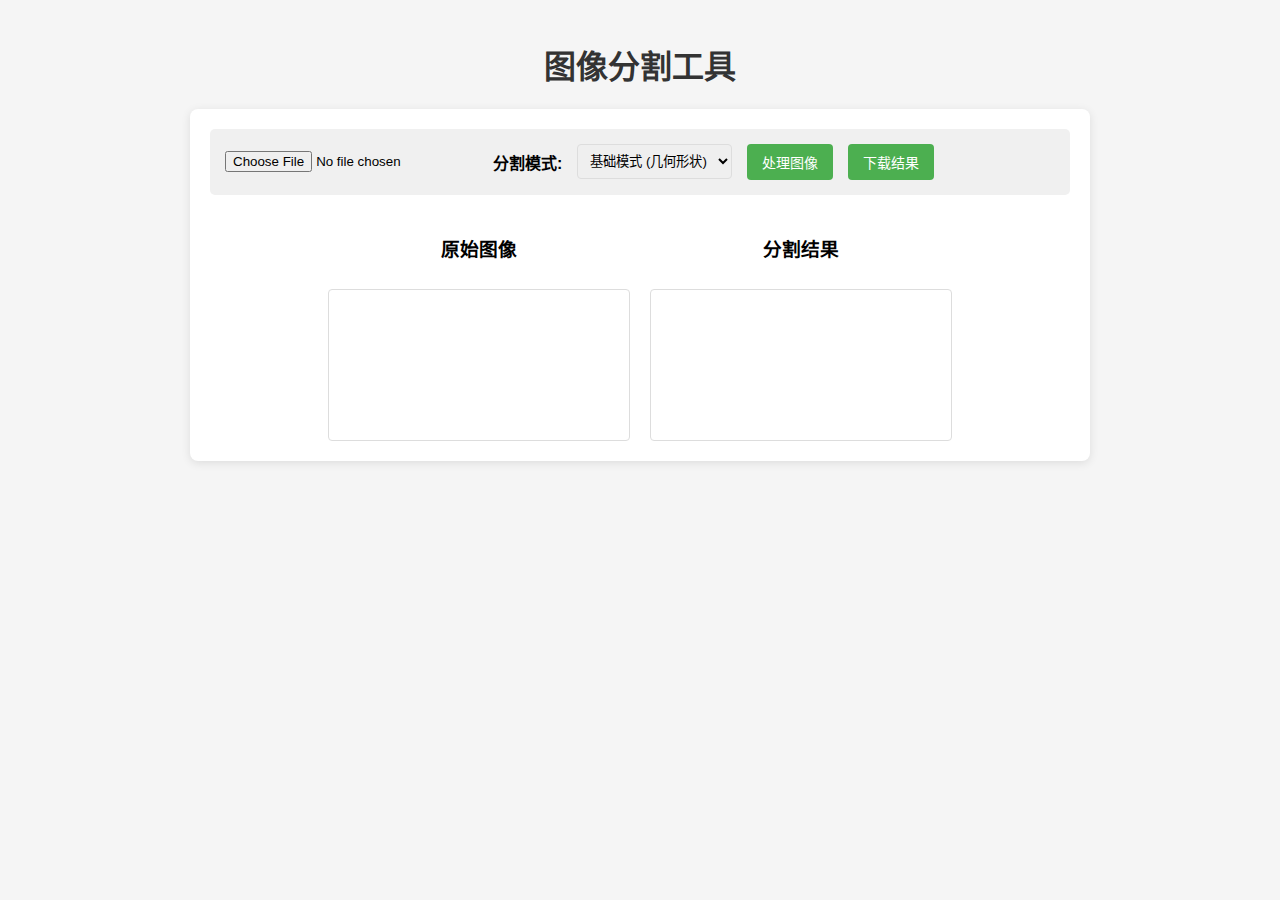
<file: Image_segmentation_4/index.html>
<!DOCTYPE html>
<html lang="zh-CN">
<head>
    <meta charset="UTF-8">
    <meta name="viewport" content="width=device-width, initial-scale=1.0">
    <title>图像分割工具</title>
    <style>
        body {
            font-family: Arial, sans-serif;
            max-width: 900px;
            margin: 0 auto;
            padding: 20px;
            background-color: #f5f5f5;
        }
        h1 {
            color: #333;
            text-align: center;
        }
        .container {
            display: flex;
            flex-direction: column;
            gap: 20px;
            background-color: white;
            padding: 20px;
            border-radius: 8px;
            box-shadow: 0 2px 10px rgba(0,0,0,0.1);
        }
        .control-panel {
            display: flex;
            flex-wrap: wrap;
            gap: 15px;
            align-items: center;
            padding: 15px;
            background-color: #f0f0f0;
            border-radius: 5px;
        }
        .image-container {
            display: flex;
            flex-wrap: wrap;
            gap: 20px;
            justify-content: center;
        }
        .image-box {
            display: flex;
            flex-direction: column;
            align-items: center;
            gap: 10px;
        }
        canvas {
            max-width: 100%;
            border: 1px solid #ddd;
            border-radius: 4px;
        }
        button {
            padding: 8px 15px;
            background-color: #4CAF50;
            color: white;
            border: none;
            border-radius: 4px;
            cursor: pointer;
            font-size: 14px;
        }
        button:hover {
            background-color: #45a049;
        }
        select {
            padding: 8px;
            border-radius: 4px;
            border: 1px solid #ddd;
        }
        label {
            font-weight: bold;
        }
        .loading {
            display: none;
            color: #666;
            font-style: italic;
        }
    </style>
</head>
<body>
    <h1>图像分割工具</h1>
    <div class="container">
        <div class="control-panel">
            <input type="file" id="imageInput" accept="image/*">
            <label for="modeSelect">分割模式:</label>
            <select id="modeSelect">
                <option value="basic">基础模式 (几何形状)</option>
            </select>
            <button id="processBtn">处理图像</button>
            <button id="downloadBtn" disabled>下载结果</button>
            <span id="loadingText" class="loading">处理中...</span>
        </div>
        
        <div class="image-container">
            <div class="image-box">
                <h3>原始图像</h3>
                <canvas id="originalCanvas"></canvas>
            </div>
            <div class="image-box">
                <h3>分割结果</h3>
                <canvas id="resultCanvas"></canvas>
            </div>
        </div>
    </div>

    <script>
        // 获取DOM元素
        const imageInput = document.getElementById('imageInput');
        const modeSelect = document.getElementById('modeSelect');
        const processBtn = document.getElementById('processBtn');
        const downloadBtn = document.getElementById('downloadBtn');
        const originalCanvas = document.getElementById('originalCanvas');
        const resultCanvas = document.getElementById('resultCanvas');
        const loadingText = document.getElementById('loadingText');
        
        let originalImage = null;
        let processedImage = null;

        // 监听图像上传
        imageInput.addEventListener('change', function(e) {
            if (e.target.files.length === 0) return;
            
            const file = e.target.files[0];
            const reader = new FileReader();
            
            reader.onload = function(event) {
                originalImage = new Image();
                originalImage.onload = function() {
                    drawImageToCanvas(originalImage, originalCanvas);
                    resultCanvas.width = originalImage.width;
                    resultCanvas.height = originalImage.height;
                    downloadBtn.disabled = true;
                };
                originalImage.src = event.target.result;
            };
            
            reader.readAsDataURL(file);
        });

        // 处理按钮点击事件
        processBtn.addEventListener('click', function() {
            if (!originalImage) {
                alert('请先上传图像');
                return;
            }
            
            loadingText.style.display = 'inline';
            processBtn.disabled = true;
            
            // 使用setTimeout让UI有时间更新
            setTimeout(() => {
                processImage();
                loadingText.style.display = 'none';
                processBtn.disabled = false;
                downloadBtn.disabled = false;
            }, 100);
        });

        // 下载按钮点击事件
        downloadBtn.addEventListener('click', function() {
            if (!processedImage) return;
            
            const link = document.createElement('a');
            link.download = 'segmented_image.png';
            link.href = resultCanvas.toDataURL('image/png');
            link.click();
        });

        // 将图像绘制到Canvas
        function drawImageToCanvas(image, canvas) {
            canvas.width = image.width;
            canvas.height = image.height;
            const ctx = canvas.getContext('2d');
            ctx.drawImage(image, 0, 0, canvas.width, canvas.height);
        }

        // 图像处理函数
        function processImage() {
            const mode = modeSelect.value;
            const ctx = resultCanvas.getContext('2d');
            
            // 绘制原始图像
            ctx.drawImage(originalImage, 0, 0, resultCanvas.width, resultCanvas.height);
            
            if (mode === 'basic') {
                // 基础模式 - 几何形状检测
                detectGeometricShapes(ctx);
            } else if (mode === 'advanced') {
                alert('高级模式需要后端支持，当前仅演示基础模式');
            }
            
            processedImage = resultCanvas.toDataURL('image/png');
        }

        // 几何形状检测
        function detectGeometricShapes(ctx) {
            // 创建临时Canvas进行图像处理
            const tempCanvas = document.createElement('canvas');
            tempCanvas.width = originalImage.width;
            tempCanvas.height = originalImage.height;
            const tempCtx = tempCanvas.getContext('2d');
            tempCtx.drawImage(originalImage, 0, 0);
            
            // 获取图像数据
            const imageData = tempCtx.getImageData(0, 0, tempCanvas.width, tempCanvas.height);
            const data = imageData.data;
            
            // 转换为灰度
            for (let i = 0; i < data.length; i += 4) {
                const avg = (data[i] + data[i + 1] + data[i + 2]) / 3;
                data[i] = avg;     // R
                data[i + 1] = avg;  // G
                data[i + 2] = avg;  // B
            }
            tempCtx.putImageData(imageData, 0, 0);
            
            // 边缘检测 (简化版)
            const edgeData = simpleEdgeDetection(tempCtx, tempCanvas.width, tempCanvas.height);
            tempCtx.putImageData(edgeData, 0, 0);
            
            // 查找轮廓 (简化版)
            const contours = findContours(edgeData);
            
            // 绘制检测到的形状
            drawDetectedShapes(ctx, contours);
        }

        // 简单边缘检测
        function simpleEdgeDetection(ctx, width, height) {
            const imageData = ctx.getImageData(0, 0, width, height);
            const data = imageData.data;
            const output = new ImageData(width, height);
            const outputData = output.data;
            
            for (let y = 1; y < height - 1; y++) {
                for (let x = 1; x < width - 1; x++) {
                    const i = (y * width + x) * 4;
                    
                    // 简单的Sobel算子
                    const gx = 
                        -1 * data[((y-1)*width + (x-1))*4] + 
                         1 * data[((y-1)*width + (x+1))*4] +
                        -2 * data[(y*width + (x-1))*4] + 
                         2 * data[(y*width + (x+1))*4] +
                        -1 * data[((y+1)*width + (x-1))*4] + 
                         1 * data[((y+1)*width + (x+1))*4];
                    
                    const gy = 
                        -1 * data[((y-1)*width + (x-1))*4] + 
                        -2 * data[((y-1)*width + x)*4] + 
                        -1 * data[((y-1)*width + (x+1))*4] +
                         1 * data[((y+1)*width + (x-1))*4] + 
                         2 * data[((y+1)*width + x)*4] + 
                         1 * data[((y+1)*width + (x+1))*4];
                    
                    const magnitude = Math.sqrt(gx * gx + gy * gy);
                    const edgeValue = magnitude > 50 ? 255 : 0;
                    
                    outputData[i] = edgeValue;
                    outputData[i + 1] = edgeValue;
                    outputData[i + 2] = edgeValue;
                    outputData[i + 3] = 255;
                }
            }
            
            return output;
        }

        // 查找轮廓 (简化版)
        function findContours(edgeData) {
            // 这是一个非常简化的轮廓查找实现
            // 实际应用中应该使用更复杂的算法
            
            const width = edgeData.width;
            const height = edgeData.height;
            const data = edgeData.data;
            const visited = new Array(width * height).fill(false);
            const contours = [];
            
            for (let y = 0; y < height; y++) {
                for (let x = 0; x < width; x++) {
                    const i = y * width + x;
                    if (!visited[i] && data[i * 4] > 128) {
                        // 找到一个新的轮廓
                        const contour = [];
                        const stack = [[x, y]];
                        visited[i] = true;
                        
                        while (stack.length > 0) {
                            const [cx, cy] = stack.pop();
                            contour.push([cx, cy]);
                            
                            // 检查8邻域
                            for (let ny = Math.max(0, cy - 1); ny <= Math.min(height - 1, cy + 1); ny++) {
                                for (let nx = Math.max(0, cx - 1); nx <= Math.min(width - 1, cx + 1); nx++) {
                                    const ni = ny * width + nx;
                                    if (!visited[ni] && data[ni * 4] > 128) {
                                        visited[ni] = true;
                                        stack.push([nx, ny]);
                                    }
                                }
                            }
                        }
                        
                        if (contour.length > 20) {  // 忽略太小的轮廓
                            contours.push(contour);
                        }
                    }
                }
            }
            
            return contours;
        }

        // 绘制检测到的形状
        function drawDetectedShapes(ctx, contours) {
            // 定义形状颜色
            const shapeColors = {
                'triangle': 'rgba(255, 0, 0, 0.5)',
                'rectangle': 'rgba(0, 255, 0, 0.5)',
                'square': 'rgba(0, 0, 255, 0.5)',
                'pentagon': 'rgba(255, 255, 0, 0.5)',
                'circle': 'rgba(255, 0, 255, 0.5)',
                'unknown': 'rgba(0, 255, 255, 0.5)'
            };
            
            contours.forEach(contour => {
                if (contour.length < 5) return;
                
                // 计算轮廓中心
                let centerX = 0, centerY = 0;
                contour.forEach(([x, y]) => {
                    centerX += x;
                    centerY += y;
                });
                centerX /= contour.length;
                centerY /= contour.length;
                
                // 简化多边形
                const epsilon = 0.01 * contour.length;
                const simplified = [];
                let prevAdded = contour[0];
                simplified.push(prevAdded);
                
                for (let i = 1; i < contour.length; i++) {
                    const [x, y] = contour[i];
                    const [px, py] = prevAdded;
                    const dist = Math.sqrt((x - px) ** 2 + (y - py) ** 2);
                    
                    if (dist > epsilon) {
                        simplified.push([x, y]);
                        prevAdded = [x, y];
                    }
                }
                
                // 识别形状
                let shapeType = 'unknown';
                const vertexCount = simplified.length;
                
                if (vertexCount === 3) {
                    shapeType = 'triangle';
                } else if (vertexCount === 4) {
                    // 区分正方形和矩形
                    const [x1, y1] = simplified[0];
                    const [x2, y2] = simplified[1];
                    const [x3, y3] = simplified[2];
                    const [x4, y4] = simplified[3];
                    
                    const d1 = Math.sqrt((x2 - x1) ** 2 + (y2 - y1) ** 2);
                    const d2 = Math.sqrt((x3 - x2) ** 2 + (y3 - y2) ** 2);
                    const ratio = Math.max(d1, d2) / Math.min(d1, d2);
                    
                    shapeType = ratio < 1.2 ? 'square' : 'rectangle';
                } else if (vertexCount === 5) {
                    shapeType = 'pentagon';
                } else if (vertexCount > 8) {
                    // 可能是圆形
                    const [x, y] = simplified[0];
                    const radius = Math.sqrt((x - centerX) ** 2 + (y - centerY) ** 2);
                    let isCircle = true;
                    
                    for (let i = 1; i < simplified.length; i++) {
                        const [cx, cy] = simplified[i];
                        const currentRadius = Math.sqrt((cx - centerX) ** 2 + (cy - centerY) ** 2);
                        if (Math.abs(currentRadius - radius) > radius * 0.2) {
                            isCircle = false;
                            break;
                        }
                    }
                    
                    if (isCircle) {
                        shapeType = 'circle';
                    }
                }
                
                // 绘制形状
                ctx.fillStyle = shapeColors[shapeType];
                ctx.beginPath();
                ctx.moveTo(simplified[0][0], simplified[0][1]);
                
                for (let i = 1; i < simplified.length; i++) {
                    ctx.lineTo(simplified[i][0], simplified[i][1]);
                }
                
                ctx.closePath();
                ctx.fill();
                
                // 绘制轮廓
                ctx.strokeStyle = 'rgba(0, 0, 0, 0.8)';
                ctx.lineWidth = 2;
                ctx.stroke();
                
                // 添加标签
                ctx.fillStyle = 'black';
                ctx.font = '14px Arial';
                ctx.fillText(shapeType.toUpperCase(), centerX - 20, centerY);
            });
        }
    </script>
</body>
</html>
</file>
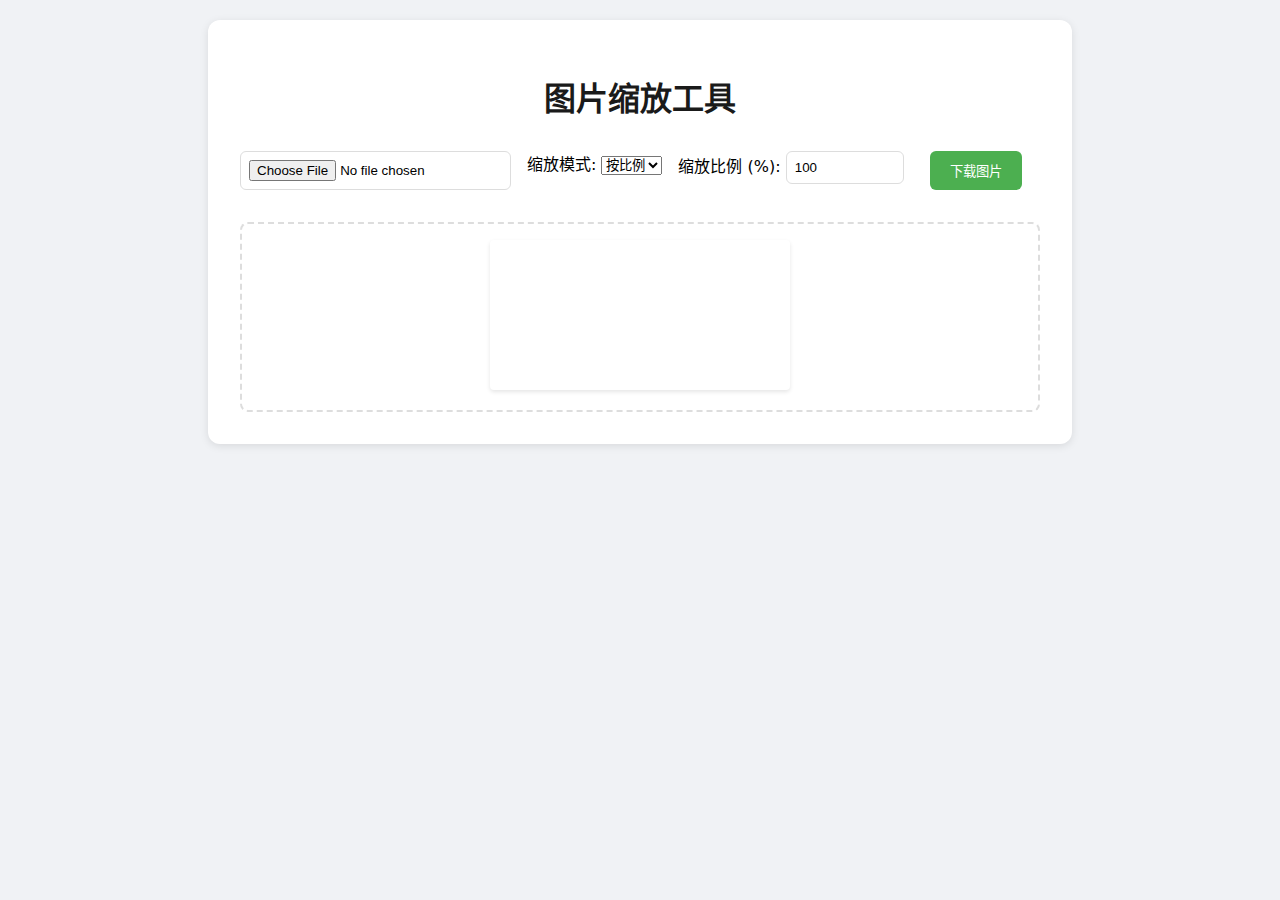
<file: ImageScaling/index.html>
<!DOCTYPE html>
<html lang="zh-CN">
<head>
    <meta charset="UTF-8">
    <title>图片缩放工具</title>
    <link rel="stylesheet" href="style.css">
</head>
<body>
    <div class="container">
        <h1>图片缩放工具</h1>
        
        <div class="controls">
            <input type="file" id="imageInput" accept="image/*">
    <div class="control-group">
        <label>缩放模式:</label>
        <select id="scaleMode">
            <option value="ratio">按比例</option>
            <option value="dimension">按尺寸</option>
        </select>
    </div>
    <div class="control-group ratio-control">
        <label for="scaleInput">缩放比例 (%):</label>
        <input type="number" id="scaleInput" min="1" max="1000" step="1" value="100">
    </div>
    <div class="control-group dimension-control" style="display:none;">
        <label for="widthInput">宽度(px):</label>
        <input type="number" id="widthInput" min="1" step="1">
        <label for="heightInput">高度(px):</label>
        <input type="number" id="heightInput" min="1" step="1">
    </div>
            <button id="downloadBtn">下载图片</button>
            <div id="previewSize" class="preview-size"></div>
        </div>

        <div class="preview-container">
            <canvas id="previewCanvas"></canvas>
        </div>
    </div>

    <script src="script.js"></script>
</body>
</html>
</file>
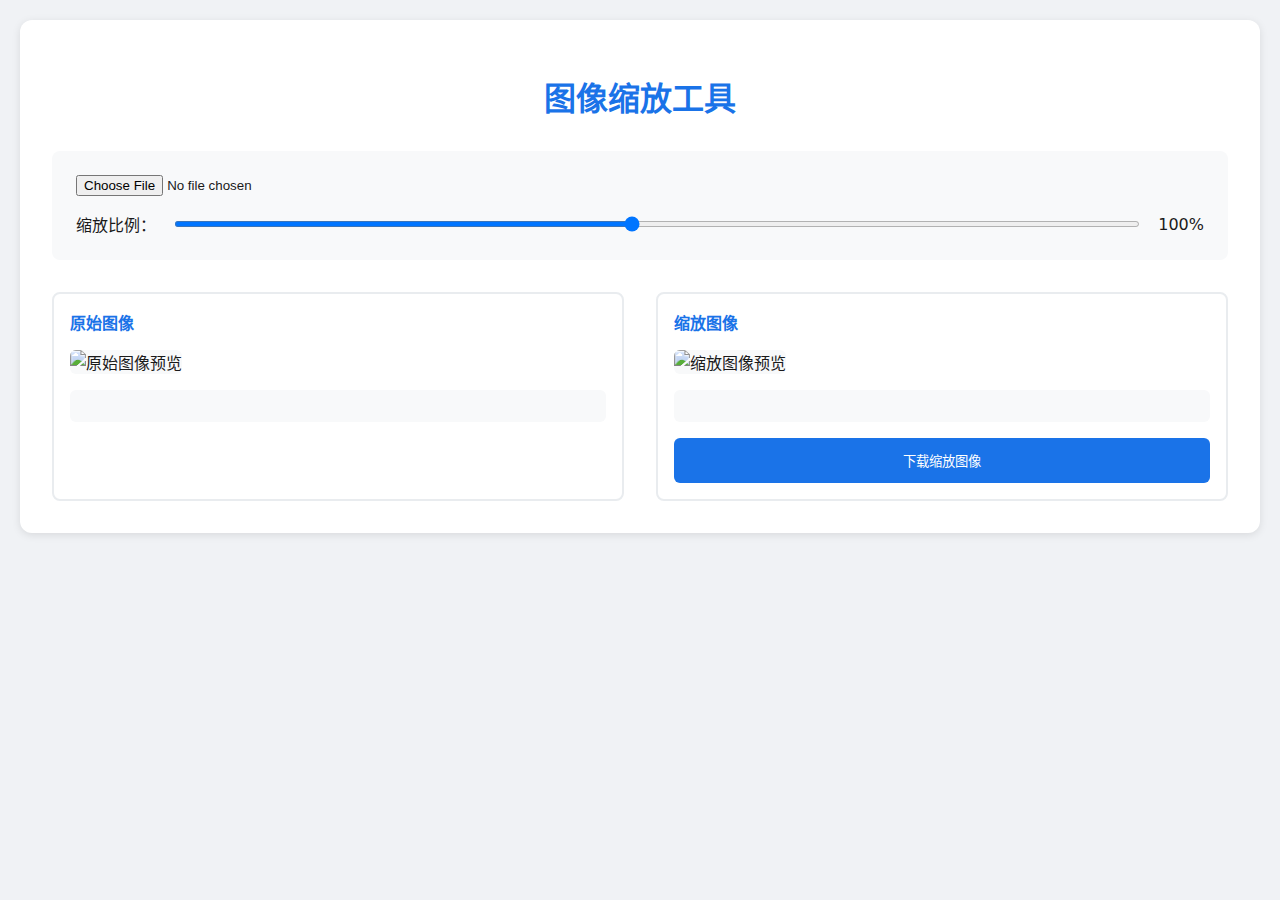
<file: ImageScaling_3/index.html>
<!DOCTYPE html>
<html lang="zh-CN">
<head>
    <meta charset="UTF-8">
    <meta name="viewport" content="width=device-width, initial-scale=1.0">
    <title>图像缩放工具</title>
    <link rel="stylesheet" href="isc_style.css">
</head>
<body>
    <div class="container">
        <h1>图像缩放工具</h1>
        
        <div class="upload-section">
            <input type="file" id="imageUpload" accept="image/*">
            <div class="controls">
                <label>缩放比例：</label>
                <input type="range" id="scaleSlider" min="10" max="200" value="100">
                <span id="scaleValue">100%</span>
            </div>
        </div>

        <div class="preview-container">
            <div class="preview-box">
                <h4>原始图像</h4>
                <img id="originalPreview" alt="原始图像预览">
                <div class="size-info" id="originalSize"></div>
            </div>
            
            <div class="preview-box">
                <h4>缩放图像</h4>
                <img id="scaledPreview" alt="缩放图像预览">
                <div class="size-info" id="scaledSize"></div>
                <button id="downloadBtn" disabled>下载缩放图像</button>
            </div>
        </div>
    </div>

    <script src="isc_script.js"></script>
</body>
</html>
</file>
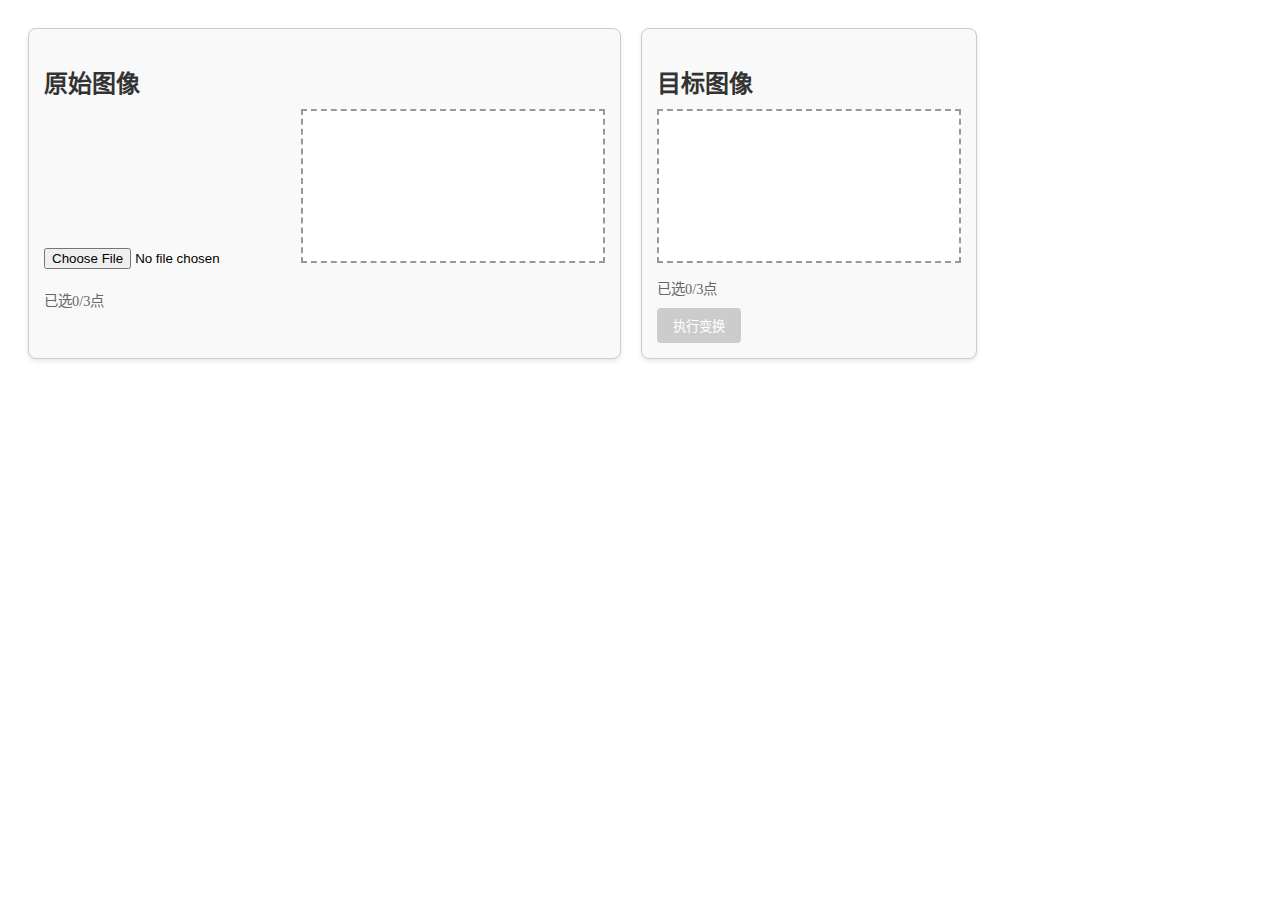
<file: ImageWarping_8/index.html>
<!DOCTYPE html>
<html lang="zh-CN">
<head>
    <meta charset="UTF-8">
    <title>图像仿射变换演示</title>
    <link rel="stylesheet" href="style.css">
</head>
<body>
    <div class="container">
        <div class="panel">
            <h2>原始图像</h2>
            <input type="file" id="upload" accept="image/*">
            <canvas id="sourceCanvas"></canvas>
            <div class="points" id="sourcePoints">已选0/3点</div>
        </div>
        
        <div class="panel">
            <h2>目标图像</h2>
            <canvas id="targetCanvas"></canvas>
            <div class="points" id="targetPoints">已选0/3点</div>
            <button id="transformBtn" disabled>执行变换</button>
        </div>
    </div>
    <script src="script.js"></script>
</body>
</html>
</file>
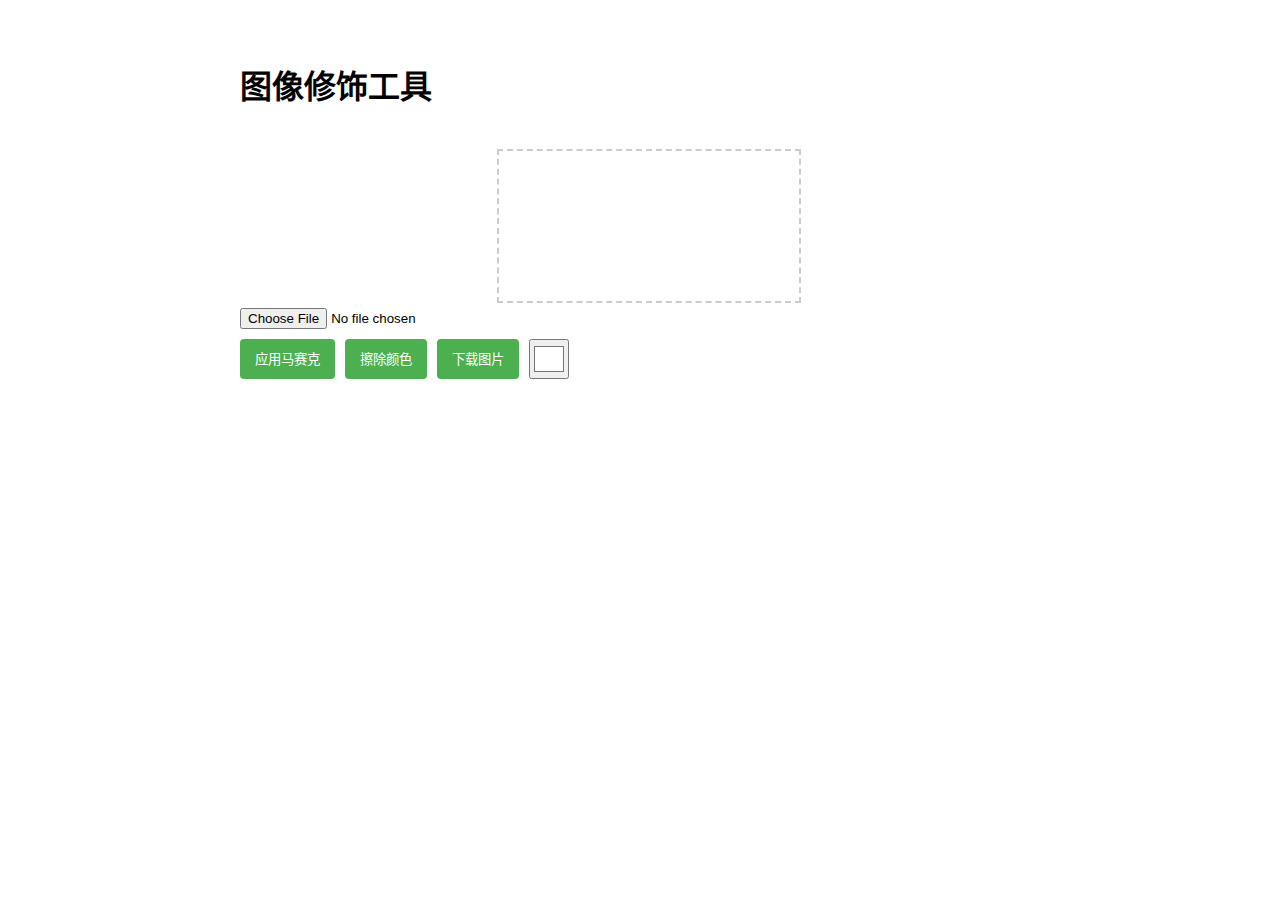
<file: Retouching_6/index.html>
<!DOCTYPE html>
<html lang="zh-CN">
<head>
    <meta charset="UTF-8">
    <title>图像修饰工具</title>
    <link rel="stylesheet" href="style.css">
</head>
<body>
    <div class="container">
        <h1>图像修饰工具</h1>
        <input type="file" id="upload" accept="image/*">
        <canvas id="canvas"></canvas>
        <div class="tools">
            <button onclick="applyMosaic()">应用马赛克</button>
            <button onclick="applyErase()">擦除颜色</button>
            <button onclick="download()">下载图片</button>
            <input type="color" id="eraseColor" value="#ffffff">
        </div>
    </div>
    <script src="script.js"></script>
</body>
</html>
</file>
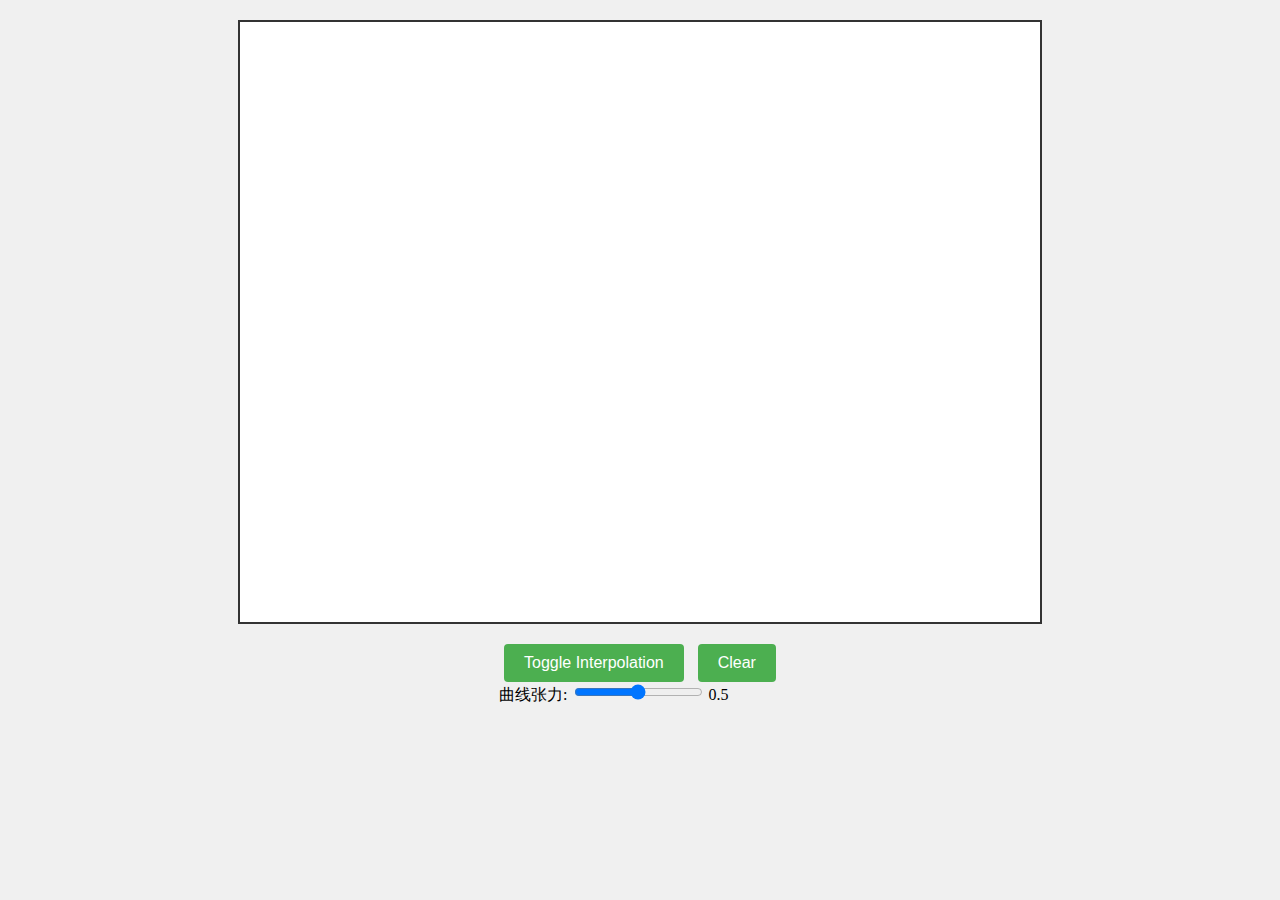
<file: SplineInterpolation_5/index.html>
<!DOCTYPE html>
<html>
<head>
    <title>Spline Interpolation</title>
    <link rel="stylesheet" href="style.css">
</head>
<body>
    <canvas id="drawCanvas"></canvas>
    <div class="controls">
        <button id="toggleInterpolation">Toggle Interpolation</button>
        <button id="clear">Clear</button>
        <div class="slider-container">
            <label for="tension">曲线张力:</label>
            <input type="range" id="tension" min="0" max="1" step="0.1" value="0.5">
            <span id="tensionValue">0.5</span>
        </div>
    </div>
    <script src="script.js"></script>
</body>
</html>
</file>
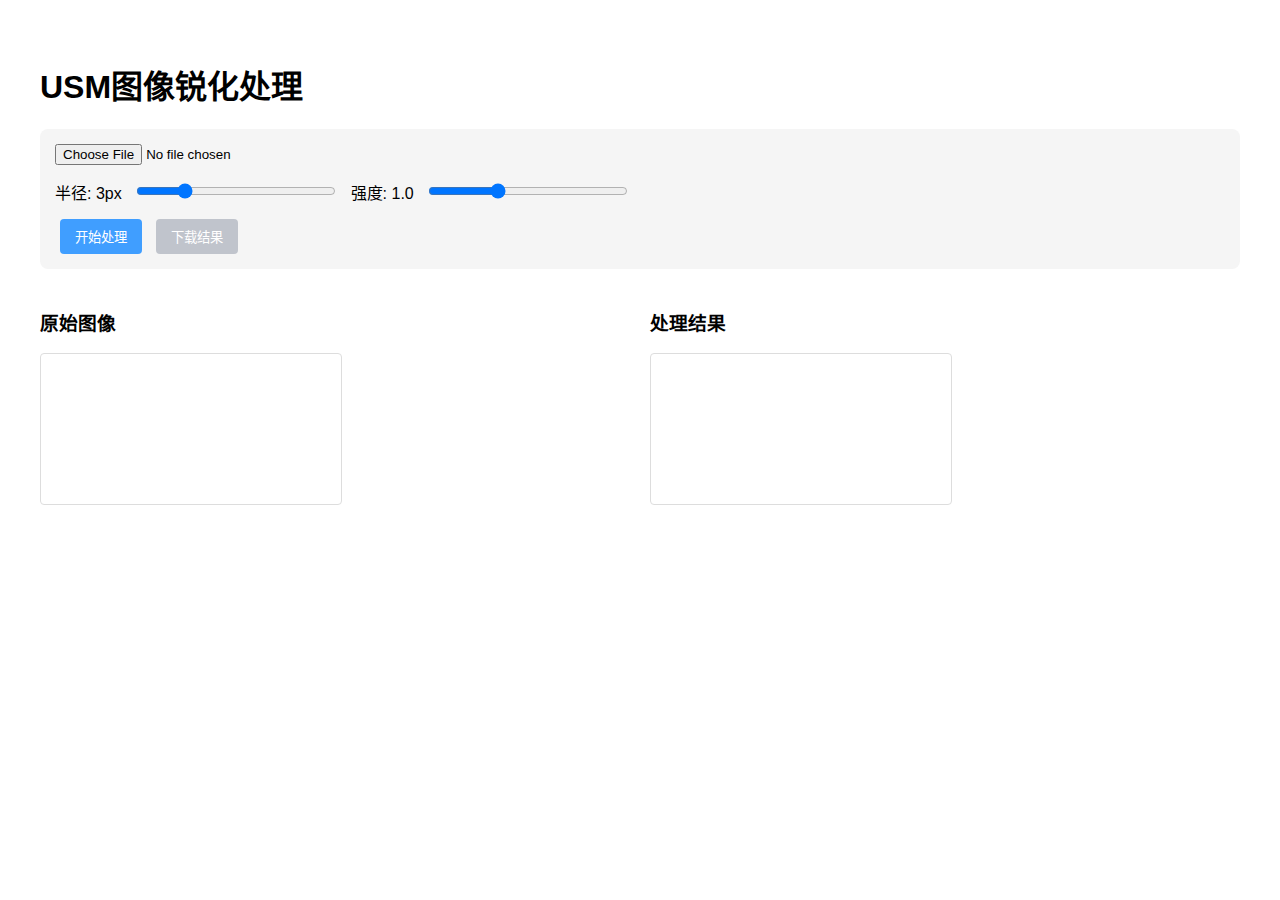
<file: UnsharpMasking_7/index.html>
<!DOCTYPE html>
<html lang="zh-CN">
<head>
    <meta charset="UTF-8">
    <title>USM锐化图像处理</title>
    <link rel="stylesheet" href="style.css">
</head>
<body>
    <div class="container">
        <h1>USM图像锐化处理</h1>
        
        <div class="controls">
            <input type="file" id="imageInput" accept="image/*">
            
            <div class="params">
                <label>半径: <span id="radiusValue">3</span>px</label>
                <input type="range" id="radius" min="1" max="10" value="3">
                
                <label>强度: <span id="amountValue">1.0</span></label>
                <input type="range" id="amount" min="0" max="3" step="0.1" value="1.0">
            </div>
            
            <button onclick="processImage()">开始处理</button>
            <button onclick="downloadResult()" id="downloadBtn" disabled>下载结果</button>
        </div>

        <div class="preview">
            <div>
                <h3>原始图像</h3>
                <canvas id="originalCanvas"></canvas>
            </div>
            <div>
                <h3>处理结果</h3>
                <canvas id="resultCanvas"></canvas>
            </div>
        </div>
    </div>

    <script src="script.js"></script>
</body>
</html>
</file>
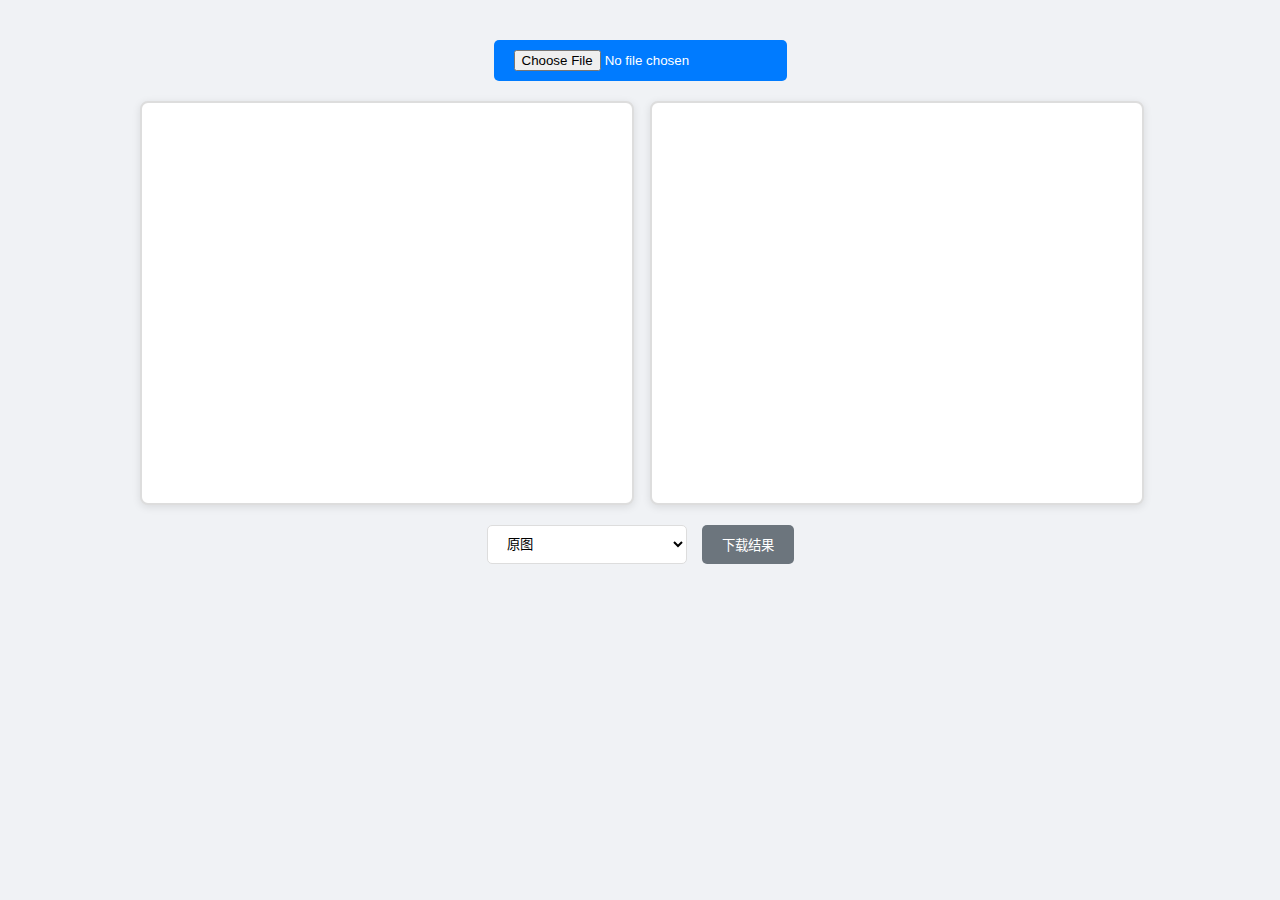
<file: ColorCC_2/ColorCC_index.html>
<!DOCTYPE html>
<html lang="zh-CN">
<head>
    <meta charset="UTF-8">
    <title>色彩校准滤镜系统</title>
    <link rel="stylesheet" href="ColorCC_styles.css">
</head>
<body>
    <div class="container">
        <input type="file" id="upload" accept="image/*">
        <div class="canvas-container">
            <canvas id="sourceCanvas"></canvas>
            <canvas id="resultCanvas"></canvas>
        </div>
        <div class="controls">
            <select id="filterSelect">
                <option value="none">原图</option>
                <option value="grayscale">灰度滤镜</option>
                <option value="invert">反色效果</option>
                <option value="saturate">饱和度增强</option>
                <option value="black">黑白高对比</option>
            </select>
            <button id="download" disabled>下载结果</button>
        </div>
    </div>
    <script src="ColorCC_script.js"></script>
</body>
</html>
</file>
<file: ImageScaling/style.css>
/* 基础样式 */
body {
    font-family: 'Segoe UI', system-ui, sans-serif;
    margin: 0;
    padding: 20px;
    background-color: #f0f2f5;
}

.container {
    max-width: 800px;
    margin: 0 auto;
    background: white;
    padding: 2rem;
    border-radius: 12px;
    box-shadow: 0 2px 8px rgba(0,0,0,0.1);
}

h1 {
    color: #1a1a1a;
    text-align: center;
    margin-bottom: 2rem;
}

/* 控件区域样式 */
.controls {
    display: flex;
    flex-wrap: wrap;
    gap: 1rem;
    margin-bottom: 2rem;
}

.input-group {
    display: flex;
    align-items: center;
    gap: 0.5rem;
}

input[type="file"] {
    padding: 0.5rem;
    border: 1px solid #ddd;
    border-radius: 6px;
}

input[type="number"] {
    width: 100px;
    padding: 0.5rem;
    border: 1px solid #ddd;
    border-radius: 6px;
}

button {
    padding: 0.5rem 1rem;
    background-color: #007bff;
    color: white;
    border: none;
    border-radius: 6px;
    cursor: pointer;
    transition: background-color 0.2s;
}

button:hover {
    background-color: #0056b3;
}

/* 新增控件样式 */
.preview-size {
    margin-top: 10px;
    color: #666;
    font-size: 0.9em;
}

#downloadBtn {
    background-color: #4CAF50;
    padding: 10px 20px;
    margin-left: 10px;
}

#downloadBtn:disabled {
    background-color: #cccccc;
    cursor: not-allowed;
}

/* 预览区域样式 */
.preview-container {
    border: 2px dashed #ddd;
    border-radius: 8px;
    padding: 1rem;
    text-align: center;
}

#previewCanvas {
    max-width: 100%;
    height: auto;
    border-radius: 4px;
    box-shadow: 0 2px 4px rgba(0,0,0,0.1);
}
</file>
<file: ImageScaling_3/isc_style.css>
/* 基础样式 */
body {
    font-family: 'Segoe UI', system-ui, sans-serif;
    margin: 0;
    padding: 20px;
    background: #f0f2f5;
    color: #1a1a1a;
}

.container {
    max-width: 1200px;
    margin: 0 auto;
    background: white;
    padding: 2rem;
    border-radius: 12px;
    box-shadow: 0 2px 8px rgba(0,0,0,0.1);
}

h1 {
    color: #1a73e8;
    text-align: center;
    margin-bottom: 2rem;
}

/* 上传区域 */
.upload-section {
    background: #f8f9fa;
    padding: 1.5rem;
    border-radius: 8px;
    margin-bottom: 2rem;
}

.controls {
    display: flex;
    gap: 1rem;
    align-items: center;
    margin-top: 1rem;
}

input[type="range"] {
    flex: 1;
    height: 6px;
    background: #e9ecef;
    border-radius: 3px;
}

/* 预览容器 */
.preview-container {
    display: grid;
    grid-template-columns: 1fr 1fr;
    gap: 2rem;
    margin-top: 2rem;
}

.preview-box {
    border: 2px solid #e9ecef;
    border-radius: 8px;
    padding: 1rem;
    background: white;
}

.preview-box h4 {
    margin: 0 0 1rem 0;
    color: #1a73e8;
}

img {
    width: 100%;
    height: auto;
    border-radius: 6px;
    object-fit: contain;
    max-height: 400px;
    background: #f8f9fa;
}

/* 尺寸信息 */
.size-info {
    margin-top: 1rem;
    padding: 1rem;
    background: #f8f9fa;
    border-radius: 6px;
}

.size-info h3 {
    margin: 0 0 0.5rem 0;
    font-size: 1rem;
}

/* 下载按钮 */
button {
    background: #1a73e8;
    color: white;
    border: none;
    padding: 0.8rem 1.5rem;
    border-radius: 6px;
    cursor: pointer;
    transition: background 0.2s;
    width: 100%;
    margin-top: 1rem;
}

button:hover {
    background: #1557b0;
}

/* 响应式设计 */
@media (max-width: 768px) {
    .preview-container {
        grid-template-columns: 1fr;
    }
    
    .controls {
        flex-direction: column;
    }
}
</file>
<file: ImageWarping_8/style.css>
.container {
    display: flex;
    gap: 20px;
    padding: 20px;
}

.panel {
    border: 1px solid #ccc;
    padding: 15px;
    background: #f9f9f9;
    border-radius: 8px;
    box-shadow: 0 2px 4px rgba(0,0,0,0.1);
}

canvas {
    border: 2px dashed #999;
    max-width: 600px;
    max-height: 400px;
    cursor: crosshair;
    background: white;
}

button {
    margin-top: 10px;
    padding: 8px 16px;
    background: #4CAF50;
    color: white;
    border: none;
    border-radius: 4px;
    cursor: pointer;
}

button:disabled {
    background: #cccccc;
    cursor: not-allowed;
}

.points {
    color: #666;
    margin-top: 10px;
    font-size: 0.9em;
}

h2 {
    color: #333;
    margin-bottom: 10px;
}

input[type="file"] {
    margin-bottom: 10px;
}
</file>
<file: Retouching_6/style.css>
.container {
    max-width: 800px;
    margin: 20px auto;
    padding: 20px;
    font-family: 'Microsoft YaHei', sans-serif;
}

canvas {
    border: 2px dashed #ccc;
    margin: 20px 0;
    max-width: 100%;
}

.tools {
    display: flex;
    gap: 10px;
    flex-wrap: wrap;
}

button {
    padding: 8px 15px;
    background: #4CAF50;
    color: white;
    border: none;
    border-radius: 4px;
    cursor: pointer;
}

button:hover {
    background: #45a049;
}

input[type="file"] {
    margin: 10px 0;
}

input[type="color"] {
    width: 40px;
    height: 40px;
    padding: 2px;
}
</file>
<file: SplineInterpolation_5/style.css>
body {
    margin: 0;
    display: flex;
    flex-direction: column;
    align-items: center;
    background: #f0f0f0;
}

canvas {
    border: 2px solid #333;
    margin: 20px;
    background: white;
    cursor: crosshair;
}

.controls {
    margin-bottom: 20px;
}

button {
    padding: 10px 20px;
    margin: 0 5px;
    font-size: 16px;
    cursor: pointer;
    background: #4CAF50;
    color: white;
    border: none;
    border-radius: 4px;
}

button:hover {
    background: #45a049;
}
</file>
<file: UnsharpMasking_7/style.css>
.container {
    max-width: 1200px;
    margin: 20px auto;
    padding: 20px;
    font-family: 'Microsoft YaHei', sans-serif;
}

.controls {
    background: #f5f5f5;
    padding: 15px;
    border-radius: 8px;
    margin-bottom: 20px;
}

.params {
    margin: 15px 0;
}

input[type="range"] {
    width: 200px;
    margin: 0 10px;
}

button {
    background: #409eff;
    color: white;
    border: none;
    padding: 8px 15px;
    border-radius: 4px;
    cursor: pointer;
    margin: 0 5px;
}

button:disabled {
    background: #c0c4cc;
    cursor: not-allowed;
}

.preview {
    display: grid;
    grid-template-columns: 1fr 1fr;
    gap: 20px;
}

canvas {
    max-width: 100%;
    height: auto;
    border: 1px solid #ddd;
    border-radius: 4px;
}
</file>
<file: ColorCC_2/ColorCC_styles.css>
body {
    margin: 0;
    padding: 20px;
    font-family: 'Microsoft YaHei', sans-serif;
    background: #f0f2f5;
}

.container {
    max-width: 1000px;
    margin: 0 auto;
}

.canvas-container {
    display: grid;
    grid-template-columns: 1fr 1fr;
    gap: 20px;
    margin: 20px 0;
}

canvas {
    width: 100%;
    height: 400px;
    border: 2px solid #ddd;
    border-radius: 8px;
    background: white;
    box-shadow: 0 2px 8px rgba(0,0,0,0.1);
}

.controls {
    display: flex;
    gap: 15px;
    justify-content: center;
    align-items: center;
}

#upload {
    display: block;
    margin: 20px auto;
    padding: 10px 20px;
    background: #007bff;
    color: white;
    border: none;
    border-radius: 5px;
    cursor: pointer;
    transition: background 0.3s;
}

#upload:hover {
    background: #0056b3;
}

#filterSelect {
    padding: 10px 15px;
    border: 1px solid #ddd;
    border-radius: 5px;
    background: white;
    min-width: 200px;
}

#download {
    padding: 10px 20px;
    background: #28a745;
    color: white;
    border: none;
    border-radius: 5px;
    cursor: pointer;
    transition: background 0.3s;
}

#download:hover {
    background: #218838;
}

#download:disabled {
    background: #6c757d;
    cursor: not-allowed;
}
</file>
